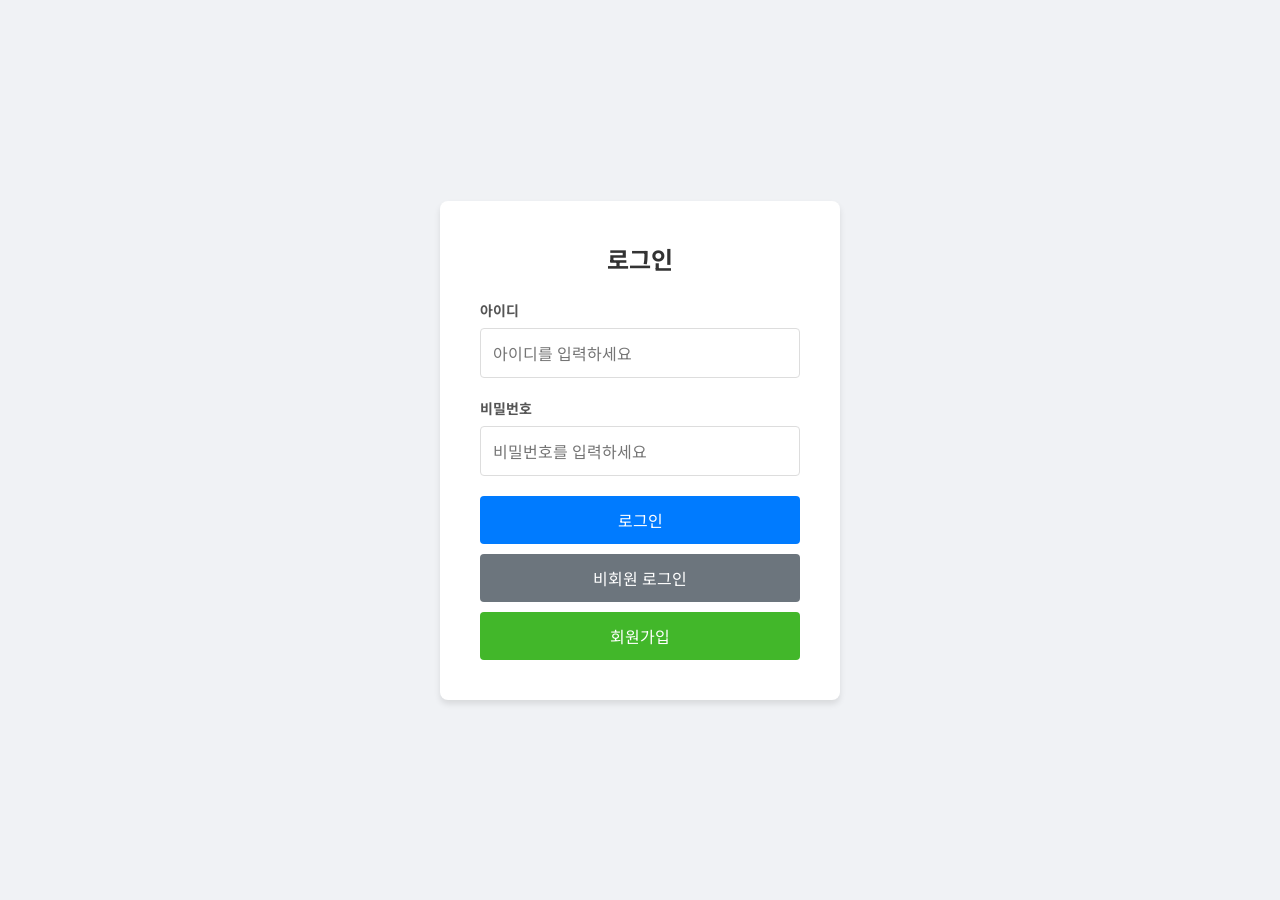
<file: index.html>
<!DOCTYPE html>
<html lang="ko">
<head>
    <meta charset="UTF-8">
    <meta name="viewport" content="width=device-width, initial-scale=1.0">
    <title>로그인</title>
    <link rel="preconnect" href="https://fonts.googleapis.com">
    <link rel="preconnect" href="https://fonts.gstatic.com" crossorigin>
    <link href="https://fonts.googleapis.com/css2?family=Noto+Sans+KR:wght@400;700&display=swap" rel="stylesheet">
    <link rel="stylesheet" href="static/style.css">
</head>
<body>
    <div class="login-container">
        <h2>로그인</h2>
        <form id="loginForm">
            <div class="input-group">
                <label for="username">아이디</label>
                <input type="text" id="username" name="username" placeholder="아이디를 입력하세요" required>
            </div>
            <div class="input-group">
                <label for="password">비밀번호</label>
                <input type="password" id="password" name="password" placeholder="비밀번호를 입력하세요" required>
            </div>
            <button type="submit" class="login-btn">로그인</button>
            <button type="button" id="guestBtn" class="guest-btn">비회원 로그인</button>
            <button type="button" id="signupBtn" class="signup-btn">회원가입</button>
        </form>
    </div>
    <script src="static/script.js"></script>
</body>
</html>
</file>
<file: static/style.css>
* {
    box-sizing: border-box;
    margin: 0;
    padding: 0;
}

body {
    font-family: 'Noto Sans KR', sans-serif;
    background-color: #f0f2f5;
    /* Removed flex centering for body to allow normal flow for dashboard */
    min-height: 100vh;
}

/* Login Page specific centering */
body:has(.login-container) {
    display: flex;
    justify-content: center;
    align-items: center;
}

.login-container {
    background-color: white;
    padding: 40px;
    border-radius: 8px;
    box-shadow: 0 4px 6px rgba(0, 0, 0, 0.1);
    width: 100%;
    max-width: 400px;
}

h2 {
    text-align: center;
    margin-bottom: 24px;
    color: #333;
}

.input-group {
    margin-bottom: 20px;
}

label {
    display: block;
    margin-bottom: 8px;
    color: #555;
    font-size: 14px;
    font-weight: bold;
}

input, textarea {
    width: 100%;
    padding: 12px;
    border: 1px solid #ddd;
    border-radius: 4px;
    font-size: 16px;
    transition: border-color 0.3s;
    font-family: 'Noto Sans KR', sans-serif;
}

input:focus, textarea:focus {
    border-color: #007bff;
    outline: none;
}

.login-btn, .submit-btn {
    width: 100%;
    padding: 12px;
    background-color: #007bff;
    color: white;
    border: none;
    border-radius: 4px;
    font-size: 16px;
    cursor: pointer;
    transition: background-color 0.3s;
    font-family: 'Noto Sans KR', sans-serif;
}

.login-btn:hover, .submit-btn:hover {
    background-color: #0056b3;
}

.guest-btn {
    width: 100%;
    padding: 12px;
    background-color: #6c757d;
    color: white;
    border: none;
    border-radius: 4px;
    font-size: 16px;
    cursor: pointer;
    transition: background-color 0.3s;
    font-family: 'Noto Sans KR', sans-serif;
    margin-top: 10px;
}

.guest-btn:hover {
    background-color: #5a6268;
}

.signup-btn {
    width: 100%;
    padding: 12px;
    background-color: #42b72a;
    color: white;
    border: none;
    border-radius: 4px;
    font-size: 16px;
    cursor: pointer;
    transition: background-color 0.3s;
    font-family: 'Noto Sans KR', sans-serif;
    margin-top: 10px;
}

.signup-btn:hover {
    background-color: #36a420;
}

/* Dashboard Styles */
.dashboard-container {
    max-width: 1000px;
    margin: 40px auto;
    padding: 20px;
    background-color: white;
    border-radius: 8px;
    box-shadow: 0 4px 6px rgba(0, 0, 0, 0.1);
}

header {
    text-align: center;
    margin-bottom: 40px;
    border-bottom: 2px solid #f0f2f5;
    padding-bottom: 20px;
}

header h1 {
    color: #007bff;
    margin-bottom: 10px;
}

section {
    margin-bottom: 40px;
}

section h3 {
    margin-bottom: 20px;
    color: #333;
    border-left: 4px solid #007bff;
    padding-left: 10px;
}

.form-grid {
    display: grid;
    grid-template-columns: 1fr 1fr;
    gap: 20px;
}

.table-container {
    overflow-x: auto;
}

table {
    width: 100%;
    border-collapse: collapse;
    margin-top: 10px;
}

th, td {
    padding: 12px;
    text-align: left;
    border-bottom: 1px solid #ddd;
}

th {
    background-color: #f8f9fa;
    font-weight: bold;
    color: #555;
}

tr:hover {
    background-color: #f5f5f5;
}
</file>
